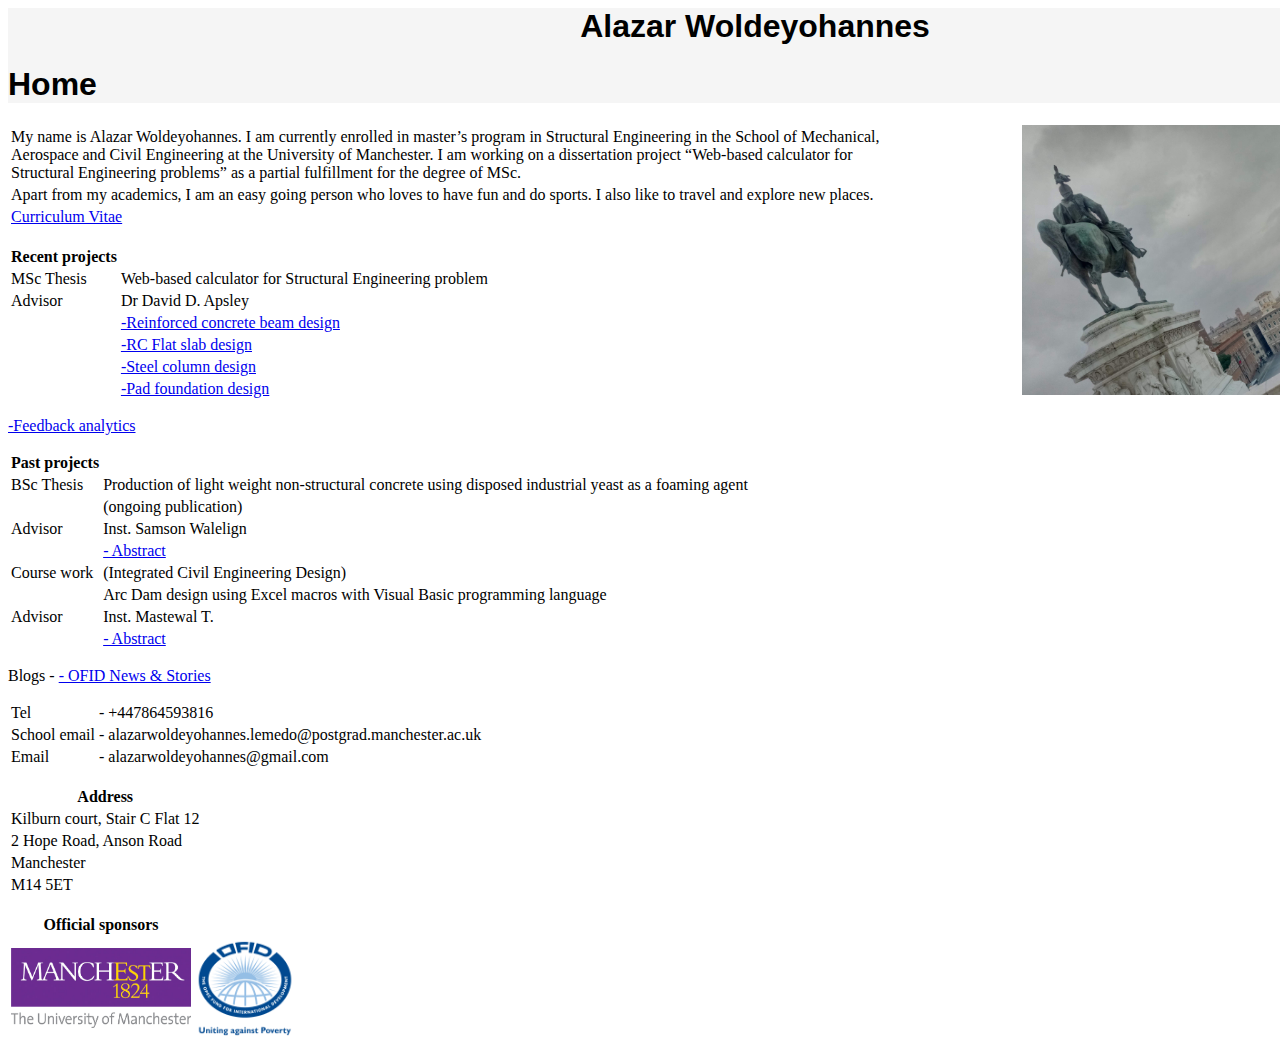
<file: index.html>
<html class= "gitHubStyle">
<head>
<title>Alazar W. Lemedo</title>

<link rel="stylesheet" type="text/css" href="githubWebSiteStyle.css">

</head>


   <div style="background-color: whitesmoke">
<body>
   <center><h1>Alazar Woldeyohannes </h1></center>
    <p><h1>Home</h1></p>
   </div>

   <img class="mySlides" src="IMG_20190127_105851.jpg" align="right"  alt="Steel section"  style="max-width:480px">
   <img class="mySlides" src="photo_2019-09-10_17-49-08.jpg" align="right" style="max-width:250px">
   <img class="mySlides" src="20190127_163451.jpg" align="right" style="max-width:480px"> 
   <img class="mySlides" src="20180915_110130.jpg" align="right" style="max-width:480px"> 
   <img class="mySlides" src="IMG_1756.JPG" align="right" style="max-width:250px">

   
<p>
<table width ="1000" >
<tr>
<td><p>My name is Alazar Woldeyohannes. I am currently enrolled in master’s program  in Structural Engineering in the School of Mechanical,  </br>
   Aerospace and Civil Engineering at the University of Manchester.
 I am working on a dissertation  project “Web-based calculator for </br>
 Structural Engineering problems”  as a partial fulfillment for the degree of MSc. </p><td>
   </tr>
   <tr>
<td><p>Apart from my academics, I am an easy going person who loves to have fun and do sports. I also like to travel and explore new places. </p><td>  
   </tr>
   <tr>
     <td><p><a href="Alazar_Lemedo_Resume.pdf"> Curriculum Vitae </a><br /></P></td>
</tr>
</table>

 
 


</p>

<p>
   <table>
      <tr>
    <th>Recent projects</th>
      </tr>
      
      <tr>
    <td>MSc Thesis</td>
      
    <td>Web-based calculator for Structural Engineering problem</td>
      </tr>
   
      <tr>
         
         <td>Advisor</td>
         <td>Dr David D. Apsley</td>
   </tr>
      
      <tr>
         <td></td>
         <td><p font size="5"><a href="Beam Design.html">-Reinforced concrete beam design</a></P></td>
   </tr>   
<tr>  
   <td></td>
   <td><p font size="5"><a href="Flat Slab Design .html">-RC Flat slab design</a><br/></font></p></td>
</tr>
<tr>  
   <td></td>
   <td><p font size="5"><a href="Steel column design.html">-Steel column design </a><br/></font></p></td>
</tr>
<tr>  
   <td></td>
   <td><p font size="5"><a href="Foundation design.html">-Pad foundation design </a><br/></font></p></td>
</tr>


</table>
</p>

<p font size="5"><a href="Feedback analytics.html">-Feedback analytics </a><br/></font></p>

<table>
   <tr>
<th>Past projects</th>
      </tr>
      
      <tr>
    <td>BSc Thesis</td>
      
    <td>Production of light weight non-structural concrete using disposed industrial yeast as a foaming agent</td>
       </tr>
      <tr> 
         <td></td>
          <td>(ongoing publication)</td>
      </tr>
   
      <tr>
         
         <td>Advisor</td>
         <td>Inst. Samson Walelign</td>
   </tr>
      
      <tr>
         <td></td>
         <td><p font size="5"><a href="Thesis abstract.pdf">- Abstract</a><br /></P></td>
   </tr>   


<tr>
   <td>Course work</td>
    <td>(Integrated Civil Engineering Design)</td>
      </tr>
<tr>
   <td></td>
    <td>Arc Dam design using Excel macros with Visual Basic programming language<td>
       </tr>
         
      <tr>
         
         <td>Advisor</td>
         <td>Inst. Mastewal T.</td>
   </tr>
      
      <tr>
         <td></td>
         <td><p font size="5"><a href="ICED abstract.pdf">- Abstract</a><br /></P></td>
   </tr>   
</table>
</p>

Blogs - <a href="https://opecfund.org/news-stories/never-stop-fighting-until-you-arrive-at-your-destined-place">- OFID News & Stories</a> 

<p>
<table>
   <tr>
      <td>Tel</td>
      <td>- +447864593816</td>
   </tr>
   <tr>
      <td>School email</td>
      <td>- alazarwoldeyohannes.lemedo@postgrad.manchester.ac.uk</td>
   </tr>
   <tr>
      <td>Email</td>
      <td>- alazarwoldeyohannes@gmail.com</td>
   </tr>
</table>
</p>
<p>
<table>
   <tr>
      <th>Address</th>
   </tr>
   <tr>
     <td>Kilburn court, Stair C Flat 12</td>
   </tr>

   <tr>
      <td>2 Hope Road, Anson Road</td>
   </tr>
   <tr>
      <td> Manchester</td>
   </tr>
   <tr>
      <td> M14 5ET </td>
   </tr>
</table>
</p>


<p>
<table>
   
   
    <tr>
    <th>Official sponsors</font></th>
    </tr>
    <tr>
        <td>
            <img src="TAB_col_white_background.jpg" alt="Uni of Manchester" width="180" height="80">
        </td>
        <td>
            
            <img src="OFID_logo.svg.png" alt="OFID logo" width="100" height="100">
        </td>
    </tr>
</table>

</p>

      
<script src="Picture slide show.js"></script>
</body>
</html>
</file>
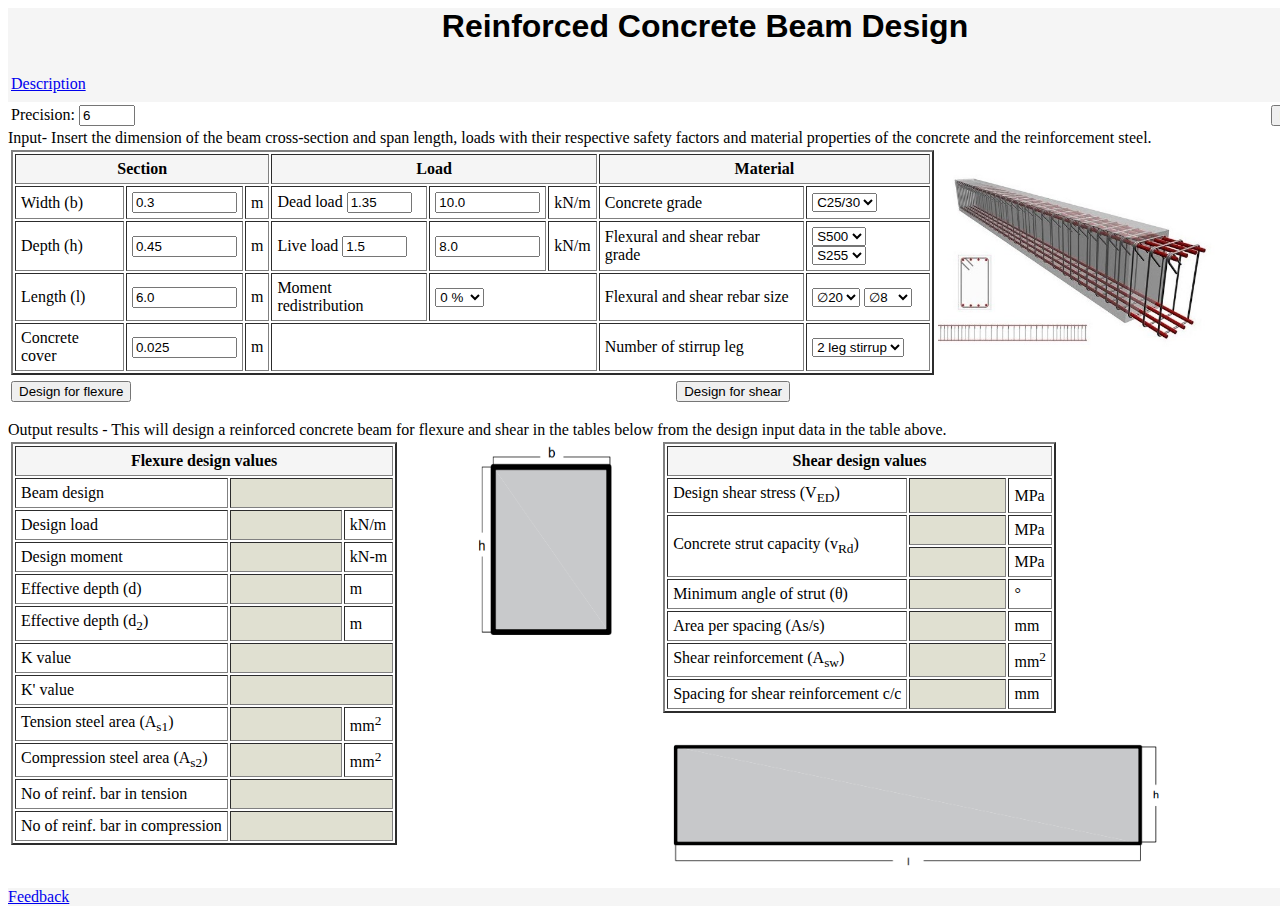
<file: Beam Design.html>
<html lang="en-US" class="beamDesign">
<head>
<title>RC Beam Design </title>
<script src="general.js"></script>
<script src="beamdesign.js"></script>
<link rel="stylesheet" type="text/css" href="stylesBeamDesign.css">
</head>

<body>    
  <div class= "header_footer">    
    <center><h1>Reinforced Concrete Beam Design</h1></center>
    <table width = "100%">
      <tr>
        <td>
          <a href="RC Beam design description.pdf">Description</a>
        </td>
        <td >
          <table border="2" align = "right">
            <tr>
              <th class= "tb">EUROCODE 2</th>
            </tr>
          </table>
        </td>
      </tr>
    </table>
  </div>
  <table width="100%">
    <tr>
      <td><p>Precision: <input type="number" id="digits" value="6" min="1" max="10"></p></td>
      <td align="right"><button onclick="pagePrint()">Print</button><input  type="button" onclick="reset_page()" value="Reset page" ></td>
    </tr>
  </table>

  Input- Insert the dimension of the beam cross-section and span length, loads with their respective safety factors and material properties of the concrete and the reinforcement steel.   

  <table width="100%">
    <tr>
      <td valign ="top">
        <table border="2" cellpadding="5">
          <tr>
            <th colspan="3">Section</th>
            <th colspan="3">Load </th>
            <th colspan="3">Material </th>
          </tr>
          <tr>
            <td>Width (b)</td>
            <td><input type="text" id="breadth" value="0.3" size="10"></td>
            <td>m</td>
            <td>Dead load  <input type="text" id="sfTypeDeadload" value="1.35" size="5"></td>
            <td><input type="text" id="deadLoad" value="10.0" size="10"></td>
            <td>kN/m</td>
            <td>Concrete grade</td>
            <td><select id="concreteType">                               <!--Strength of concrete in KN/m^2 -->
              <option value="20000"                   >C20/25</option>
              <option value="25000"           selected>C25/30</option>
              <option value="28000"                   >C28/35</option>
              <option value="30000"                   >C30/37</option>
              <option value="32000"                   >C32/40</option>
              <option value="35000"                   >C35/45</option>
              <option value="40000"                   >C40/50</option>
              <option value="45000"                   >C45/55</option>
              <option value="50000"                   >C50/60</option>
            </select></td>
          </tr>
          <tr>
            <td>Depth (h)</td>
            <td><input type="text" id="depth" value="0.45" size="10"></td>
            <td>m</td>
            <td>Live load  <input type="text" id="sfTypeLiveload" value="1.5" size="5"></td>
            <td><input type="text" id="liveLoad" value="8.0" size="10"></td>
            <td>kN/m</td>
            <td>Flexural and shear rebar grade</td>
            <td><select id="steelType">
              <option value="221739.1304"            >S255 </option>      <!--Steel yield Strength divided by material safety factor 1.15 -->
              <option value="260869.5652"            >S300</option>
              <option value="434782.609"    selected >S500 </option>
            </select>
            <select id="stirrupType">
              <option value="221739.1304"    selected>S255 </option>      <!--Stirrup yield Strength divided by material safety factor 1.15 -->
              <option value="260869.5652"            >S300</option>
              <option value="434782.609"             >S500 </option>
            </select>
          </td>
        </tr>
        <tr>
          <td>Length (l)</td>
          <td><input type="text" id="length" value="6.0" size="10"></td>
          <td>m</td>
          <td>Moment redistribution</td>
          <td colspan="2"><select id="momentdist">
            <option value="1.0"          selected>0 % </option>
            <option value="0.95"                  >5% </option>
            <option value="0.9"                  >10% </option>
            <option value="0.85"                  >15% </option>
            <option value="0.8"                   >20% </option>
            <option value="0.85"                  >25% </option>
            <option value="0.7"                   >30% </option>
          </select></td>
          <td>Flexural and shear rebar size</td>
          <td><select id="barDiaType">
            <option value="50.3"            >&#8709;8 </option>        <!-- Area of the steel bar for the specific diameter in mm^2-->
            <option value="78.5"            >&#8709;10 </option>
            <option value="113"             >&#8709;12 </option>
            <option value="154"             >&#8709;14 </option>
            <option value="201"             >&#8709;16 </option>
            <option value="314"    selected >&#8709;20</option>
            <option value="491"             >&#8709;25 </option>
            <option value="804"             >&#8709;32 </option>
            <option value="1260"            >&#8709;40 </option>
          </select>
          <select id="stirrupbarDiaType">
            <option value="50.3"    selected>&#8709;8 </option>        <!-- Area of the stirrup bar for the specific diameter in mm^2-->
            <option value="78.5"            >&#8709;10 </option>
            <option value="113"             >&#8709;12 </option>
            <option value="154"             >&#8709;14 </option>
            <option value="201"             >&#8709;16 </option>
            <option value="314"             >&#8709;20</option>
            <option value="491"             >&#8709;25 </option>
            <option value="804"             >&#8709;32 </option>
            <option value="1260"            >&#8709;40 </option>
          </select>
        </td>
      </tr>
      <tr>
        <td>Concrete cover</td>
        <td><input type="text" id="coverThic" value="0.025" size="10"></td>
        <td>m</td>
        <td colspan="3"></td>
        <td>Number of stirrup leg</td>
        <td><select id="stirrupLeg">
          <option value="2"          selected>2 leg stirrup</option>      <!--shear stirrup leg shape and arrangement -->
          <option value="4"                  >4 leg stirrup</option>
          <option value="6"                  >6 leg stirrup</option>
        </select></td>
      </tr>
    </table>
  </td>
  <td  valign="top"><img src="Rcbeam.jpg" alt="Rc beam section" width=60% height=60%></td>
</tr>
</table>
<table width = 93%>
  <tr>
    <td valign ="top"><button onclick="flexure_design()">Design for flexure</button></td>
    <td valign ="top"><button onclick="shear_design()">Design for shear</button></td>
  </tr>
</table>
<p>
  Output results - This will design a reinforced concrete beam for flexure and shear in the tables below from the design input data in the table above. 
  <table width="90%">
    <tr>
      <td valign="top">
        <table border="2" cellpadding="5" class="d">
          <tr>
            <th colspan="3" >Flexure design values</th>
          </tr>
          <tr>
            <td>Beam design</td>
            <td class="output" width= "100" colspan="2"><p id="designStatus"></p></td>
          </tr>
          <tr>
            <td>Design load</td>
            <td class="output" width= "100"><p id="designLoad"></p></td>
            <td>kN/m</td>
          </tr>
          <tr>
            <td>Design moment</td>
            <td class="output" width= "100"><p id="designMoment"></p></td>
            <td>kN-m</td>
          </tr>
          <tr>
            <td>Effective depth (d)</td>
            <td class="output" width= "100"> <p id="effectiveDepth"></p></td>                    <!--The distance between from the lower reinforcement bar and the top of the beam  -->
            <td>m</td>
          </tr>
          <tr>
            <td>Effective depth (d<sub>2</sub>)</td>
            <td class="output" width= "100"> <p id="effectiveDepthCompression"></p></td>        <!--The distance between the upper reinforcement bar to the top of the beam -->
            <td>m</td>
          </tr>
          <tr>
            <td>K value</td>
            <td colspan="2" class="output" width= "100"> <p id="reinfCoffi"></p></td>
          </tr>
          <tr>
            <td>K' value</td>
            <td colspan="2" class="output" width= "100"> <p id="underReinforced"></p></td>
          </tr>
          <tr>
            <td>Tension steel area (A<sub>s1</sub>)</td>
            <td class="output" width= "100"> <p id="as1"></p></td>
            <td>mm<sup>2</sup></td>
          </tr>
          <tr>
            <td>Compression steel area (A<sub>s2</sub>)</td>
            <td class="output" width= "100"> <p id="as2"></p></td>
            <td>mm<sup>2</sup></td>
          </tr>
          <tr>
            <td>No of reinf. bar in tension </td>
            <td colspan="2" class="output" width= "100"> <p id="tensionBar"></p></td>
          </tr>
          <tr>
            <td>No of reinf. bar in compression </td>
            <td colspan="2" class="output" width= "100"> <p id="compressionBar"></p></td>
          </tr>
        </table>
      </td>
      <td valign="top">
        <img id="beamSectionIMG" src="concreteSection.PNG"  width="160" height="200">
      </td>
      <td valign="top">
        <table border="2" cellpadding="5">
          <tr>
            <th colspan="3">Shear design values</th>
          </tr>
          <tr>
            <td>Design shear stress (V<sub>ED</sub>)</td>
            <td  class="output" width= "85"><p id = "shearStress"></p></td>
            <td>MPa</td>
          </tr>
          <tr>
            <td rowspan="2">Concrete strut capacity (v<sub>Rd</sub>)</td>
            <td class="output" width= "85"><p id= "strutCot2_5"></p></td>
            <td>MPa</td>
          </tr>
          <tr>
            <td class="output" width= "85"><p id= "strutCot1_0"></p></td>
            <td>MPa</td>
          </tr>
          <tr>
            <td>Minimum angle of strut (&theta;)</td>
            <td class="output" width= "85"><p id= "teta"></p></td>
            <td>&#176;</td>
          </tr>
          <tr>
            <td>Area per spacing (As/s)</td>
            <td class="output" width= "85"><p id= "apers"></p></td>
            <td>mm</td>
          </tr>
          <tr>
            <td>Shear reinforcement (A<sub>sw</sub>)</td>
            <td class="output" width= "85"><p id = "stirrupArea"></p></td>
            <td>mm<sup>2</sup></td>
          </tr>
          <tr>
            <td>Spacing for shear reinforcement c/c</td>
            <td class="output" width= "85"><p id = "stirrupSpacing"></p></td>
            <td>mm</td>
          </tr>
        </table>
        <table>
          <tr>
            <td>
              <img id="concreteShearSection" src="concrete shear section.png"  width="500" height="150">
            </td>
          </tr>
        </table>
      </td>
    </tr>
  </table>
</p>
<div style="background-color: whitesmoke">
  <a href="https://docs.google.com/forms/d/e/1FAIpQLScmigl6SHjmZOa-pMBcaFkFTwFsmcs2mSlqwM1l-9G2cG5LYg/viewform?usp=sf_link">Feedback</a>     <!--The feedback link for the google survey form-->
</div>
</body>
</html>
</file>
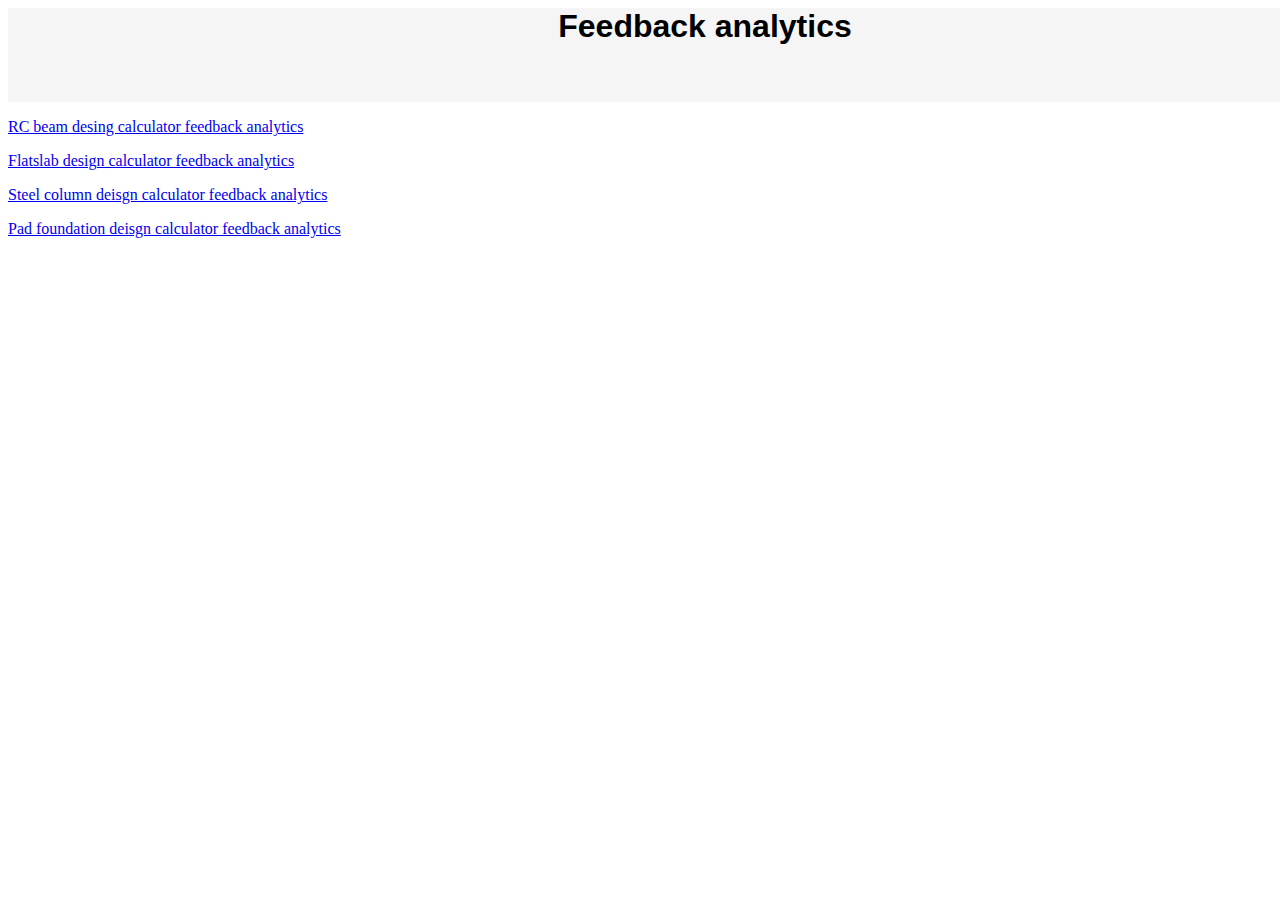
<file: Feedback analytics.html>
<html lang="en-US" class="beamDesign">
<head>
<title>Feedback analytics</title>

<link rel="stylesheet" type="text/css" href="stylesBeamDesign.css">
</head>

<body>    
  <div class= "header_footer">    
    <center><h1>Feedback analytics</h1></center>
    <table width = "100%">
      <tr>
        <td>
         
        </td>
        <td >
          <table border="2" align = "right">
            <tr>
              <th class= "tb">Analytics</th>
            </tr>
          </table>
        </td>
      </tr>
    </table>
  </div>
  

  <p><a href="RC Beam design feedback.pdf">RC beam desing calculator feedback analytics</a></br></p>

  <p></p><a href="RC flatslab desing feedback.pdf">Flatslab design calculator feedback analytics</a></br></p>

  <p></p><a href="Steel column design feedback.pdf">Steel column deisgn calculator feedback analytics</a></br></p>

  <p></p><a href="Pad foundation design feedback.pdf">Pad foundation deisgn calculator feedback analytics</a></br></p>




<div style="background-color: whitesmoke">
  
</div>
</body>
</html>
</file>
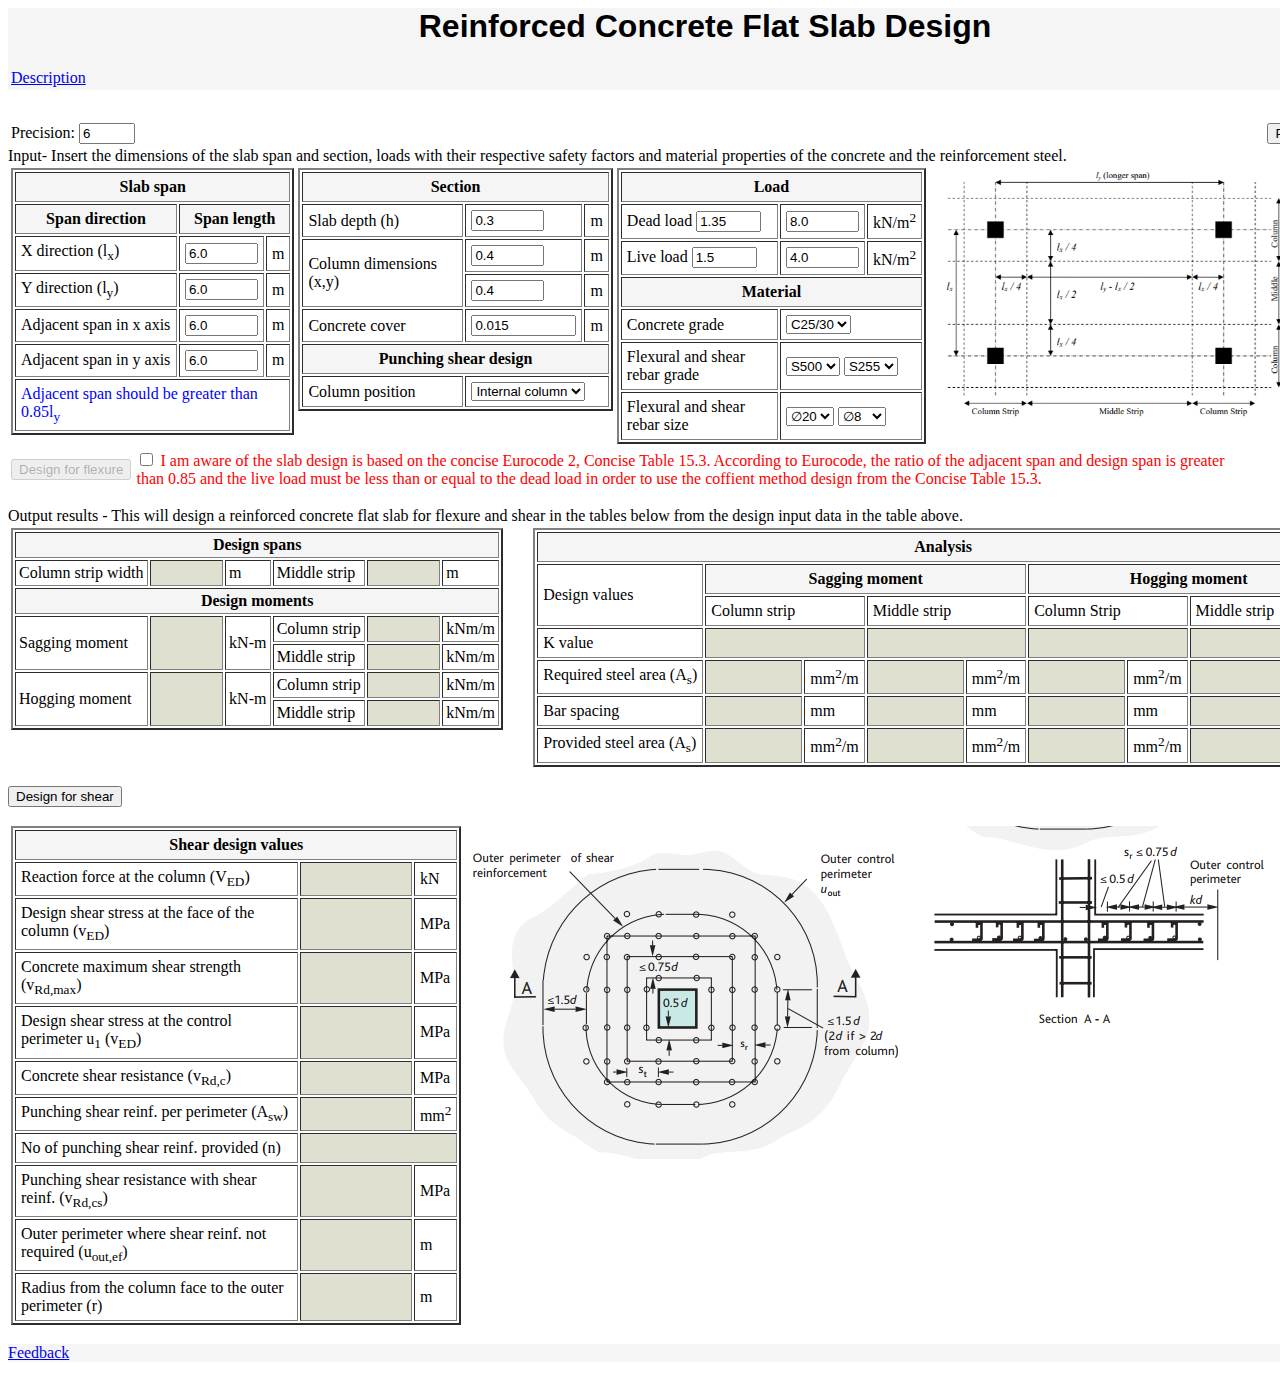
<file: Flat Slab Design .html>
<html lang="en-US" class = "flatSlabDesign">
<head>
<title>Flat Slab Design </title>
<script src="general.js"></script>
<script src="flatslab.js"></script>
<link rel="stylesheet" type="text/css" href="flatSlabStyles.css">
</head>
<body>
  <div style="background-color: whitesmoke">
    <center><h1>Reinforced Concrete Flat Slab Design</h1></center>
    <table width = "100%">
      <tr>
        <td>
          <a href="Flat slab description.pdf">Description</a> 
        </td>
        <table border="2" align = "right">
          <tr>
            <th class= "tb">EUROCODE 2</th>
          </tr>
        </table>
      </td>
    </tr> 
  </table>
</div>
<table width="100%">
    <tr>
      <td><p>Precision: <input type="number" id="digits" value="6"  min="1" max="10"></p></td>
      <td align="right"><button onclick="pagePrint()">Print</button> <input  type="button" onclick="reset_page()" value="Reset page" ></td>
    </tr>
  </table>
  Input- Insert the dimensions of the slab span and section, loads with their respective safety factors and material properties of the concrete and the reinforcement steel.   
  <table width= 100%>
    <tr>
      <td valign = "top">
        <table border="2" cellpadding="5">
          <tr>
            <th colspan="3">Slab span</th>
            <tr> 
              <th>Span direction</th>
              <th colspan="2">Span length</th>
            </tr>
            <tr>
              <td width= "160">X direction (l<sub>x</sub>)</td>
              <td><input type="text" id="l1" value="6.0" size="6"></td>
              <td>m</td>
            </tr>
            <tr>
              <td>Y direction (l<sub>y</sub>)</td>
              <td><input type="text" id="l2" value="6.0" size="6"></td>
              <td>m</td>
            </tr>
            <tr>
              <td>Adjacent span in x axis</td>
              <td><input type="text" id="adjSpanX" value="6.0" size="6"></td>
              <td>m</td>
            </tr>
            <tr>
              <td>Adjacent span in y axis</td>
              <td><input type="text" id="adjSpanY" value="6.0" size="6"></td>
              <td>m</td>
            </tr>
            <tr>
              <td colspan="3"><font color="blue">Adjacent span should be greater than 0.85l<sub>y</sub></font></td>
            </tr>
          </table>
        </td>
        <td valign= "top">
          <table border="2" cellpadding="5">
            <tr>
              <th colspan="3">Section</th>
            </tr>
            <tr>
              <td>Slab depth (h)</td>
              <td><input type="text" id="slabth" value="0.3" size="6"></td>
              <td>m</td>
            </tr>
            <tr>
              <td rowspan="2">Column dimensions (x,y)</td>
              <td><input type="text" id="cs1" value="0.4" size="6"></td>
              <td>m</td>
            </tr>
            <tr>
              <td><input type="text" id="cs2" value="0.4" size="6"></td>
              <td>m</td>
            </tr>
            <tr>
              <td>Concrete cover</td>
              <td><input type="text" id="coverThic" value="0.015" size="10"></td>
              <td>m</td>
            </tr>
            <tr>
              <th colspan="3">Punching shear design</th>
            </tr>
            <tr>
              <td>Column position </td>
              <td colspan="2">
                <select id="columnPosition">
                  <option value = "1.5"               >Corner column</option>
                  <option value = "1.4"               >Edge column </option>
                  <option value = "1.15"      selected>Internal column</option>
                </select>
              </td>
            </tr>
          </table>
          <td valign= "top">
            <table border="2" cellpadding="5">
              <tr>
                <th colspan="3">Load</th>
              </tr>
              <tr>
                <td>Dead load <input type="text" id="sfTypeDeadload" value="1.35" size="5"></td>
                <td><input type="text" id="deadLoad" value="8.0" size="6"></td>
                <td>kN/m<sup>2</sup></td>
              </tr>
              <tr>
                <td width= "160">Live load <input type="text" id="sfTypeLiveload" value="1.5" size="5"></td>
                <td><input type="text" id="liveLoad" value="4.0" size="6"></td>
                <td>kN/m<sup>2</sup></td>
              </tr>
              <tr>
                <th colspan="3">Material </th>
              </tr>
              <tr>
                <td>Concrete grade</td>
                <td colspan="2"><select id="concreteType">
                  <option value="20000"                   >C20/25</option>     <!--Strength of concrete in KN/m^2 -->
                  <option value="25000"           selected>C25/30</option>
                  <option value="30000"                   >C30/37</option>
                  <option value="35000"                   >C35/45</option>
                  <option value="40000"                   >C40/50</option>
                  <option value="45000"                   >C45/55</option>
                  <option value="50000"                   >C50/60</option>
                </select></td>
              </tr>
              <tr>
                <td>Flexural and shear rebar grade</td>
                <td colspan="2"><select id="steelType">
                  <option value="221739.1304"            >S255 </option>      <!--Steel yield Strength divided by material safety factor 1.15 -->
                  <option value="260869.5652"            >S300</option>
                  <option value="434782.609"    selected >S500 </option>
                </select>
                <select id="stirrupType">
                  <option value="221739.1304"    selected>S255 </option>      <!--Stirrup bar yield Strength divided by material safety factor 1.15 -->
                  <option value="260869.5652"            >S300</option>
                  <option value="434782.609"             >S500 </option>
                </select></td>
              </tr>
              <tr>
                <td>Flexural and shear rebar size</td>
                <td colspan="2"><select id="barDiaType">
                  <option value="50.3"            >&#8709;8 </option>        <!-- Area of the steel bar for specific diameter in mm^2-->
                  <option value="78.5"            >&#8709;10 </option>
                  <option value="113"             >&#8709;12 </option>
                  <option value="154"             >&#8709;14 </option>
                  <option value="201"             >&#8709;16 </option>
                  <option value="314"    selected >&#8709;20</option>
                  <option value="491"             >&#8709;25 </option>
                  <option value="804"             >&#8709;32 </option>
                  <option value="1260"            >&#8709;40 </option>
                </select>
                <select id="stirrupbarDiaType">
                  <option value="50.3"    selected>&#8709;8 </option>        <!-- Area of the stirrup bar for specific diameter in mm^2-->
                  <option value="78.5"            >&#8709;10 </option>
                  <option value="113"             >&#8709;12 </option>
                  <option value="154"             >&#8709;14 </option>
                  <option value="201"             >&#8709;16 </option>
                  <option value="314"             >&#8709;20</option>
                  <option value="491"             >&#8709;25 </option>
                  <option value="804"             >&#8709;32 </option>
                  <option value="1260"            >&#8709;40 </option>
               </select>
              </td>
            </tr>
          </table>
        </td>
        <td valign= "top"><img src="strips.png" alt="Slap span strips" width = "80%" height = "72%"></td>
      </tr>
    </table>
    <table width ="89%">
      <tr>
        <td col width="80">
          <p></p><button onclick="flexure_design()" disabled="disabled" id="text" >Design for flexure</button>
        </td>
        <td width = "90%">
          <input type="checkbox" id="myCheck"  onclick="checkboxfunction()">
          <font color="red">I am aware of the slab design is based on the concise Eurocode 2, Concise Table 15.3.  

            According to Eurocode, the ratio of the adjacent span and design span is greater than 0.85 and the live load must be less than or equal to the dead load in order to use the coffient method design from the Concise Table 15.3.
          </td>
        </tr>
      </table>
      <p></p>
      Output results - This will design a reinforced concrete flat slab for flexure and shear in the tables below from the design input data in the table above. 
      <table style="width:100%">
        <tr>
          <td valign = "top">  
            <table border="2" cellpadding="3" style="width:95%">
              <tr>
                <th colspan="6">Design spans</th>
              </tr>
              <tr>
                <td>Column strip width</td>
                <td class="output"><p id="clstrip"></p></td>
                <td>m</td>     
                <td>Middle strip</td>          
                <td class="output"><p id="mdlstrip"></p></td>
                <td>m</td>  
              </tr>
              <tr>
                <th colspan="6"> Design moments</th>
              </tr>
              <tr>
                <td rowspan="2">Sagging moment</td>
                <td rowspan="2" width= "65" class="output"><p id="sagmom"></p></td>
                <td rowspan="2">kN-m</td>
                <td>Column strip </td>
                <td width= "65" class="output"><p id="sagmomcol"></p></td>
                <td>kNm/m</td>
              </tr>
              <tr>
                <td>Middle strip </td>
                <td class="output"><p id="sagmommid"></p></td>
                <td>kNm/m</td>
              </tr>
              <tr>
                <td rowspan="2">Hogging moment</td>
                <td rowspan="2" class="output"><p id="hogmom"></p></td>
                <td rowspan="2">kN-m</td>
                <td>Column strip </td>
                <td class="output"><p id="hogmomcol"></p></td>
                <td>kNm/m</td>
              </tr>
              <tr>
                <td>Middle strip </td>
                <td class="output"><p id="hogmommid" size ="10"></p></td>
                <td>kNm/m</td>
              </tr>
            </table>
          </td>
          <td>
            <table border="2" cellpadding="5">
              <tr>
                <th colspan="9" >Analysis</th>
              </tr>
              <tr><td rowspan="2">Design values</td>
                <th colspan="4" width= "125">Sagging moment</th>
                <th colspan="4" width= "125">Hogging moment</th>
              </tr>
              <tr> 
                <td colspan="2">Column strip</td>
                <td colspan="2">Middle strip</td>
                <td colspan="2">Column Strip</td>
                <td colspan="2">Middle strip</td>
              </tr>
              <tr>
                <td>K value</td>
                <td colspan="2" width= "85" class="output"> <p id="ksagclm"></p></td>
                <td colspan="2" class="output"> <p id="ksagmid"></p></td>
                <td colspan="2" class="output"> <p id="khogclm"></p></td>
                <td colspan="2" class="output"> <p id="khogmid"></p></td>
              </tr>
              <tr>
                <td>Required steel area (A<sub>s</sub>)</td>
                <td width= "85" class="output"> <p id="assagclm"></p></td>
                <td>mm<sup>2</sup>/m</td>
                <td width= "85" class="output"> <p id="assagmid"></p></td>
                <td>mm<sup>2</sup>/m</td>
                <td width= "85" class="output"> <p id="ashogclm"></p></td>
                <td>mm<sup>2</sup>/m</td>
                <td width= "85" class="output"> <p id="ashogmid"></p></td>
                <td>mm<sup>2</sup>/m</td>
              </tr>
              <tr> 
                <td>Bar spacing</td>
                <td class="output"> <p id="spacebotclm"></p></td>
                <td>mm</td>
                <td class="output"> <p id="spacebotmid"></p></td>
                <td>mm</td>
                <td class="output"> <p id="spacetopclm"></p></td>
                <td>mm</td>
                <td class="output"> <p id="spacetopmid"></p></td>
                <td>mm</td>
              </tr>
              <tr>
                <td>Provided steel area (A<sub>s</sub>)</td>
                <td width= "85" class="output"> <p id="assagclmProvided"></p></td>
                <td>mm<sup>2</sup>/m</td>
                <td width= "85" class="output"> <p id="assagmidProvided"></p></td>
                <td>mm<sup>2</sup>/m</td>
                <td width= "85" class="output"> <p id="ashogclmProvided"></p></td>
                <td>mm<sup>2</sup>/m</td>
                <td width= "85" class="output"> <p id="ashogmidProvided"></p></td>
                <td>mm<sup>2</sup>/m</td>
              </tr> 
            </table>
          </td>
        </tr>
      </table>
      <p>
        <button onclick="shear_design()">Design for shear</button>
      </p>
      <p>
        <table  width = "92%">
          <tr>
            <td valign= "top">
              <table border="2" cellpadding="5">
                <tr>
                  <th colspan="3">Shear design values</th>
                </tr>
                <tr>
                  <td>Reaction force at the column (V<sub>ED</sub>)</td>
                  <td  class="output" width= "85"><p id = "columnReaction"></p></td>
                  <td>kN</td>
                </tr>
                <tr>
                  <td>Design shear stress at the face of the column (v<sub>ED</sub>)</td>
                  <td  class="output" width= "85"><p id = "designShearStressAtColumnFace"></p></td>
                  <td>MPa</td>
                </tr>
                <tr>
                  <td>Concrete maximum shear strength (v<sub>Rd,max</sub>)</td>
                  <td  class="output" width= "85"><p id = "concMaxShearResis"></p></td>
                  <td>MPa</td>
                </tr>
                <tr>
                  <td>Design shear stress at the control perimeter u<sub>1</sub> (v<sub>ED</sub>)</td>
                  <td  class="output" width= "85"><p id = "designShearStress"></p></td>
                  <td>MPa</td>
                </tr>
                <tr>
                  <td>Concrete shear resistance (v<sub>Rd,c</sub>)</td>
                  <td  class="output" width= "85"><p id = "concreteShearResis"></p></td>
                  <td>MPa</td>
                </tr>
                <tr>
                  <td>Punching shear reinf. per perimeter (A<sub>sw</sub>)</td>
                  <td  class="output" width= "100"><p id = "punchReinfArea"></p></td>
                  <td>mm<sup>2</sup></td>
                </tr>
                <tr>
                  <td>No of punching shear reinf. provided (n)</td>
                  <td  class="output" width= "100" colspan="2"><p id = "noStirrup"></p></td>
                </tr>
                <tr>
                  <td>Punching shear resistance with shear reinf. (v<sub>Rd,cs</sub>)</td>
                  <td  class="output" width= "85"><p id = "shearReinfResisWithConcrete"></p></td>
                  <td>MPa</td>
                </tr>
                <tr>
                  <td>Outer perimeter where shear reinf. not required (u<sub>out,ef</sub>)</td>
                  <td  class="output" width= "85"><p id = "perimeterShearReinforcement"></p></td>
                  <td>m</td>
                </tr>
                <tr>
                  <td>Radius from the column face to the outer perimeter (r)</td>
                  <td  class="output" width= "85"><p id = "radius"></p></td>
                  <td>m</td>
                </tr>
              </table>
            </td>
            <td valign= "top"><img src="punchingShearLayout.PNG" alt="Punching shear layout"></td>
            <td valign= "top"><img src="punchingShearLayoutSection.PNG" alt="Punching shear section"></td>
          </tr>
        </table>
      </p>
      <div style="background-color: whitesmoke">
        <p><a href="https://docs.google.com/forms/d/e/1FAIpQLScnc63Zt_qulst-xuHHW9l8EbYgdQbajORkTq_wUYc-WU6wXA/viewform?usp=sf_link">Feedback</a></p>
      </div>
    </body>
    </html>
</file>
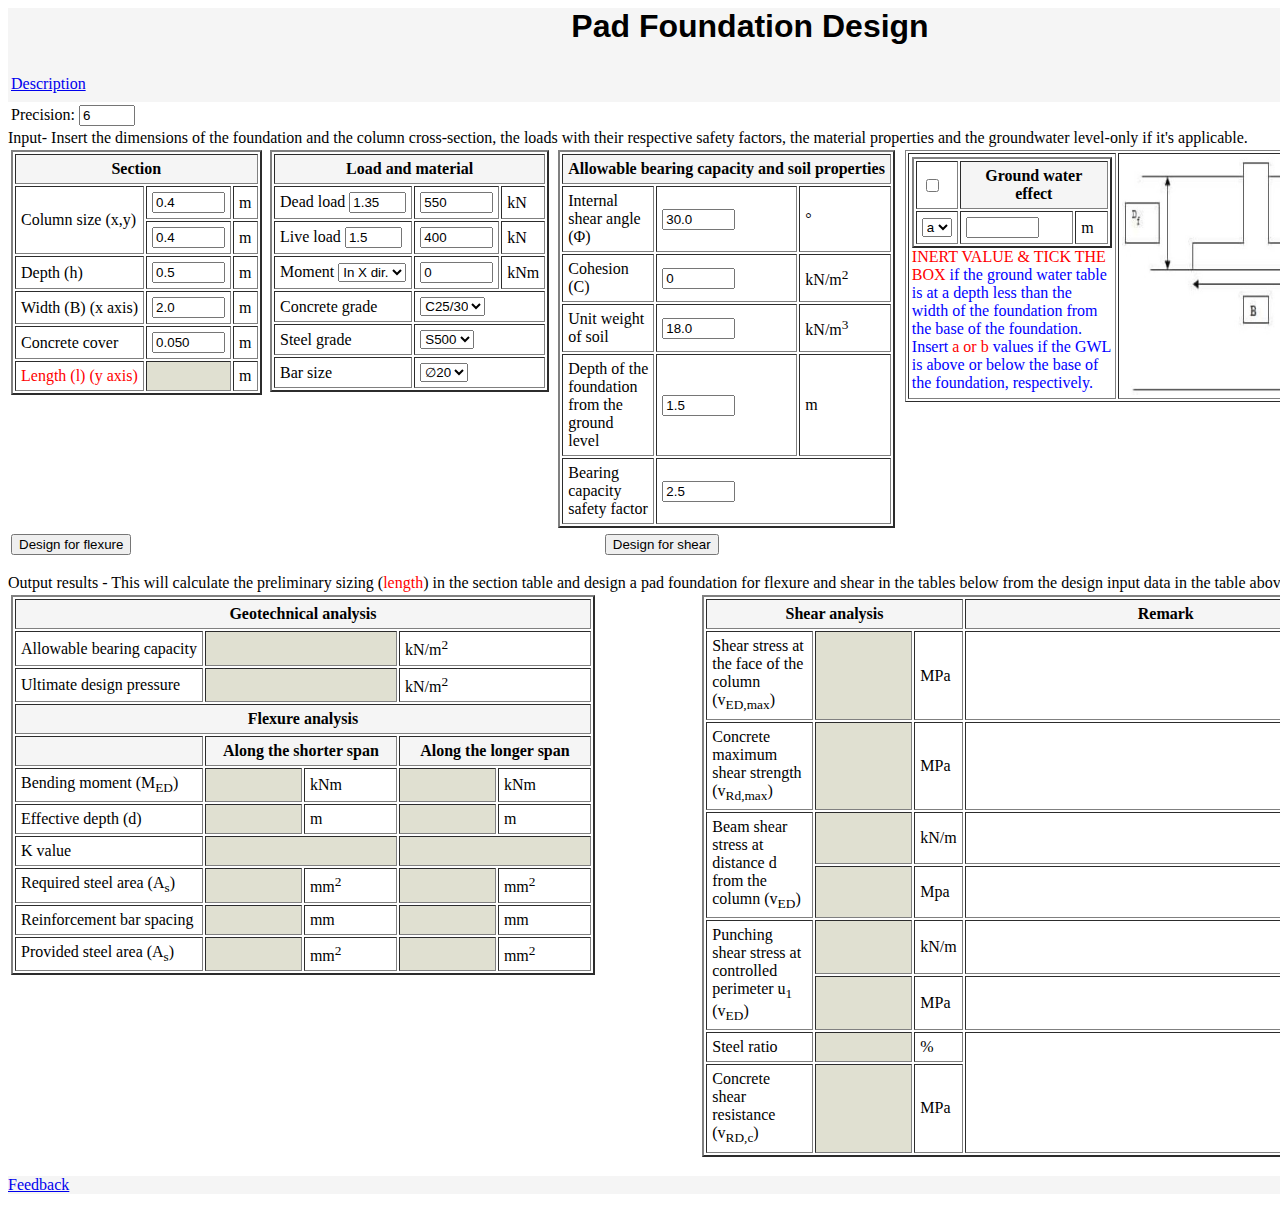
<file: Foundation design.html>
﻿<html lang="en-US" class="padFoundationDesign">
<head>
    <title>Pad Foundation Design</title>
    <script src="general.js"></script>
    <script src="foundationdesign.js"></script>
    <link rel="stylesheet" type="text/css" href="padFoundationStyle.css">
</head>
<body>
    <div style="background-color: whitesmoke">
        <center><h1>Pad Foundation Design</h1></center>
        <table width = "100%">
            <tr>
                <td>
                    <a href="pad footing description.pdf">Description</a>
                </td>
                <td>
                    <table border="2" align = "right">
                        <tr>
                            <th class= "tb">EUROCODE 2&7</th>
                        </tr>
                    </table>
                </td> 
            </tr>
        </table> 
    </div>
    <table width="100%">
        <tr>
            <td><p>Precision: <input type="number" id="digits" value="6" min="1" max="10"></p></td>
            <td align="right"><button onclick="pagePrint()">Print</button><input  type="button" onclick="reset_page()" value="Reset page" ></td>
        </tr>
    </table>
    Input- Insert the dimensions of the foundation and the column cross-section, the loads with their respective safety factors, the material properties and the groundwater level-only if it's applicable.
    <table style="width:100%">
        <tr>
            <td valign="top">
                <table border="2" cellpadding="5">
                    <tr>
                        <th colspan="3">Section</th>
                    </tr>
                    <tr>
                        <td rowspan="2">Column size (x,y)</td>
                        <td><input type="text" id="cs1" value="0.4" size="6"></td>
                        <td>m</td>
                    </tr>
                    <tr>
                        <td><input type="text" id="cs2" value="0.4" size="6"></td>
                        <td>m</td>
                    </tr>
                    <tr>
                        <td>Depth (h)</td>
                        <td><input type="text" id="depth" value="0.5" size="6"></td>
                        <td>m</td>
                    </tr>
                    <tr>
                        <td>Width (B) (x axis)</td>
                        <td><input type="text" id="breadth" value="2.0" size="6"></td>
                        <td>m</td>
                    </tr>
                    <tr>
                        <td>Concrete cover</td>
                        <td><input type="text" id="coverThic" value="0.050" size="6"></td>
                        <td>m</td>
                    </tr>
                    <tr>
                        <td><font color="red">Length (l) (y axis)</font></td>
                        <td class="output"><p id="length" size="6"></p></td>
                        <td>m</td>
                    </tr>
                </table>
            </td>
            <td valign="top">
                <table border="2" cellpadding="5">
                    <tr>
                        <th colspan="3">Load and material </th>
                    </tr>
                    <tr>
                        <td>Dead load <input type="text" id="sfTypeDeadload" value="1.35" size="4"></td>
                        <td><input type="text" id="deadLoad" value="550" size="6"></td>
                        <td>kN</td>
                    </tr>
                    <tr>
                        <td>Live load <input type="text" id="sfTypeLiveload" value="1.5" size="4"></td>
                        <td> <input type="text" id="liveLoad" value="400" size="6"></td>
                        <td>kN</td>
                    </tr>
                    <tr>
                        <td>Moment
                            <select id="momentaxis">
                                <option value="1"                   >In X dir.</option>
                                <option value="2"                   >In Y dir.</option>
                            </select>
                        </td>
                        <td> <input type="text" id="moment" value="0" size="6"></td>
                        <td>kNm</td>
                    </tr>
                    <tr>
                        <td>Concrete grade</td>
                        <td colspan="2">
                            <select id="ctype">
                                <option value="20000"                   >C20/25</option>     <!--Strength of concrete in KN/m^2-->
                                <option value="25000"           selected>C25/30</option>
                                <option value="30000"                   >C30/37</option>
                                <option value="35000"                   >C35/45</option>
                                <option value="40000"                   >C40/50</option>
                                <option value="45000"                   >C45/55</option>
                                <option value="50000"                   >C50/60</option>
                            </select>
                        </td>
                    </tr>
                    <tr>
                        <td>Steel grade</td>
                        <td colspan="2">
                            <select id="stype">
                                <option value="221739.1304"            >S255 </option>      <!--Steel yield Strength divided by material safety factor 1.15 -->
                                <option value="260869.5652"            >S300</option>
                                <option value="434782.609"    selected >S500 </option>
                            </select>
                        </td>
                    </tr>
                    <tr>
                        <td>Bar size</td>
                        <td colspan="2"><select id="dtype">
                            <option value="50.3"            >&#8709;8 </option>        <!-- Area of the steel bar for the specific diameter in mm^2-->
                            <option value="78.5"            >&#8709;10 </option>
                            <option value="113"             >&#8709;12 </option>
                            <option value="154"             >&#8709;14 </option>
                            <option value="201"             >&#8709;16 </option>
                            <option value="314"    selected >&#8709;20 </option>
                            <option value="491"             >&#8709;25 </option>
                            <option value="804"             >&#8709;32 </option>
                            <option value="1260"            >&#8709;40 </option>
                        </select>
                    </td>
                </tr>
            </table>
        </td>
        <td valign="top">
            <table border="2" cellpadding="5" >
                <tr>
                    <th colspan="3">Allowable bearing capacity and soil properties</th>
                </tr>
                <tr>
                    <td>Internal shear angle (&Phi;)</td>
                    <td><input type="text" id="shearAngle" value="30.0" size="6"></td>
                    <td>&#176;</td>
                </tr>
                <tr>
                    <td>Cohesion (C)</td>
                    <td><input type="text" id="cohesC" value="0" size="6"></td>
                    <td>kN/m<sup>2</sup></td>
                </tr>
                <tr>
                    <td>Unit weight of soil</td>
                    <td><input type="text" id="uniWeightSoil" value="18.0" size="6"></td>
                    <td>kN/m<sup>3</sup></td>
                </tr>
                <tr>
                    <td width = "80">Depth of the foundation from the ground level</td>
                    <td><input type="text" id="heightD" value="1.5" size="6"></td>
                    <td>m</td>
                </tr>
                <tr>
                    <td>Bearing capacity safety factor</td>
                    <td colspan="2"><input type="text" id="bearingSafetyFactor" value="2.5" size="6"></td>
                </tr>
            </table>
        </td>
        <td valign="top">
            <table border="1" cellpadding="3">
                <tr>
                    <td valign="top" width="200">
                        <table border="2" cellpadding="5" width="200">
                            <tr>
                                <td><input type="checkbox" id="waterTableCheck"  onclick="water_table()"></td>
                                <th colspan="2">Ground water effect</th>
                            </tr>
                            <tr>
                                <td>
                                    <select id="waterTable">
                                        <option value="1"    selected>a</option>        <!-- Water table above or below the base of foundation-->
                                        <option value="2"            >b</option>
                                    </select>
                                </td>
                                <td><input type="text" id="waterTableInput" size="6"></td>
                                <td>m</td>
                            </tr>
                        </table>
                        <font color="blue"><font color="red">INERT VALUE & TICK THE BOX</font> if the ground water table is at a depth less than the width of the foundation from the base of the foundation. Insert <font color="red">a or b</font> values if the GWL is above or below the base of the foundation, respectively.</font>
                        <td valign="top"><img src="pad_foundation.jpg" alt="Pad footing" width="350" height="238"></td>
                    </td>
                </tr>
            </table>
        </td>
    </tr>
</table>
<!-----------------------Out put result------------------------------------------------------------>
<table width= "78%">
    <tr>
        <td><button onclick="flexure_design()">Design for flexure</button></td>
        <td><button onclick="shear_design ()">Design for shear</button></td>
    </tr>
</table>
<p></p>
Output results - This will calculate the preliminary sizing (<font color="red">length</font>) in the section table and design a pad foundation for flexure and shear in the tables below from the design input data in the table above.
<table width= "100%">
    <tr>
        <td valign="top">
            <table border="2" cellpadding="5">
                <tr>
                    <th colspan="5">Geotechnical analysis</th>
                </tr>
                <tr>
                    <td>Allowable bearing capacity</td>
                    <td class="output" colspan="2"><p id="allowableBearingCapacity"></p></td>
                    <td colspan="2">kN/m<sup>2</sup></td>
                </tr>
                <tr>
                    <td>Ultimate design pressure</td>
                    <td class="output" colspan="2"><p id="bearingPressure2"></p></td>
                    <td colspan="2">kN/m<sup>2</sup></td>
                    </tr>
                    <tr>
                        <th colspan="5">Flexure analysis</th>
                    </tr>
                    <tr>
                        <th></th>
                        <th colspan="2" width= "180">Along the shorter span</th>
                        <th colspan="2" width= "180">Along the longer span</th>
                    </tr>
                    <tr>
                        <td>Bending moment (M<sub>ED</sub>)</td>
                        <td width= "85" class="output"><p id="momentcritical_2"></p></td>
                        <td>kNm</td>
                        <td class="output" width= "85"><p id="momentcritical_1"></p></td>
                        <td>kNm</td>
                    </tr>
                    <tr>
                        <td>Effective depth (d)</td>
                        <td width= "85" class="output"><p id="effDepth_2"></p></td>
                        <td>m</td>
                        <td class="output"><p id="effDepth_1"></p></td>
                        <td>m</td>
                    </tr>
                    <tr>
                        <td>K value</td>
                        <td colspan="2" width= "85" class="output" ><p id="k2"></p></td> 
                        <td class="output" colspan="2"><p id="k1"></p></td>
                    </tr>
                    <tr>
                        <td>Required steel area (A<sub>s</sub>)</td>
                        <td width= "85"  class="output"> <p id="areaSteel_2"></p></td>
                        <td>mm<sup>2</sup></td>
                        <td class="output"> <p id="areaSteel_1"></p></td>
                        <td>mm<sup>2</sup></td>
                    </tr>
                    <tr>
                        <td>Reinforcement bar spacing</td>
                        <td width= "85"  class="output"> <p id="spacingBottomSteelY"></p></td>
                        <td>mm</td>
                        <td class="output"> <p id="spacingBottomSteelX"></p></td>
                        <td>mm</td>
                    </tr>
                    <tr>
                        <td>Provided steel area (A<sub>s</sub>)</td>
                        <td width= "85" class="output"> <p id="areaSteelPro_2"></p></td>
                        <td>mm<sup>2</sup></td>
                        <td class="output"> <p id="areaSteeProl_1"></p></td>
                        <td>mm<sup>2</sup></td>
                    </tr>
                </table>
            </td>
            <td valign ="top">
                <table border="2" cellpadding="5">
                    <tr>
                        <th colspan="3"  >Shear analysis</th>
                        <th>Remark</th>
                    </tr>
                    <tr>
                        <td>Shear stress at the face of the column (v<sub>ED,max</sub>)</td>
                        <td class="output" width= "85"><p id = "maximumShearAtColumnFace"></p></td>
                        <td>MPa</td>
                        <td><p id="PunchingShearMax"></p></td>
                    </tr>
                    <tr>
                        <td>Concrete maximum shear strength (v<sub>Rd,max</sub>)</td>
                        <td class="output" width= "85"><p id = "concMaxShearResis"></p></td>
                        <td>MPa</td>
                        <td><p id="HintPunchingShearMax"></p></td>
                    </tr>
                    <tr>
                        <td rowspan="2" width = "95">Beam shear stress at distance d from the column (v<sub>ED</sub>)</td>
                        <td width= "85" class="output"> <p id="beamShear_perMeter"></p></td>
                        <td>kN/m</td>
                        <td><p id="beamShear"></p></td>
                    </tr>
                    <tr>
                        <td width= "85" class="output"> <p id="beamShear_pressure"></p></td>
                        <td>Mpa</td>
                        <td><p id="HintBeamShear"></p></td>
                    </tr>
                    <tr>
                        <td rowspan="2" width = "95">Punching shear stress at controlled perimeter u<sub>1</sub> (v<sub>ED</sub>)</td>
                        <td class="output"> <p id="punchingShear_perMeter"></p></td>
                        <td>kN/m</td>
                        <td width= "390"><p id="PunchingShear"></p></td>
                    </tr>
                    <tr>
                        <td class="output"> <p id="punchingShear_pressure"></p></td>
                        <td>MPa</td>
                        <td><p id="HintPunchingShear"></p></td>
                    </tr>
                    <tr>
                        <td>Steel ratio</td>
                        <td class="output"> <p id="steelRatio"></p></td>
                        <td>%</td>
                        <td rowspan="2"></td>
                    </tr>
                    <tr>
                        <td>Concrete shear resistance (v<sub>RD,c</sub>)</td>
                        <td class="output"> <p id="concreteShearResis"></p></td>
                        <td>MPa</td>
                    </tr>
                </table>
            </td>
        </tr>
    </table>
    <div style="background-color: whitesmoke">
        <p><a href="https://docs.google.com/forms/d/e/1FAIpQLScZbHt6ySNwb58k8ETvG3DNHvQTKeh9vxvAGLi06mgC-t0rxA/viewform?usp=sf_link">Feedback</a><br /></p>
    </div>
</body>
</html>
</file>
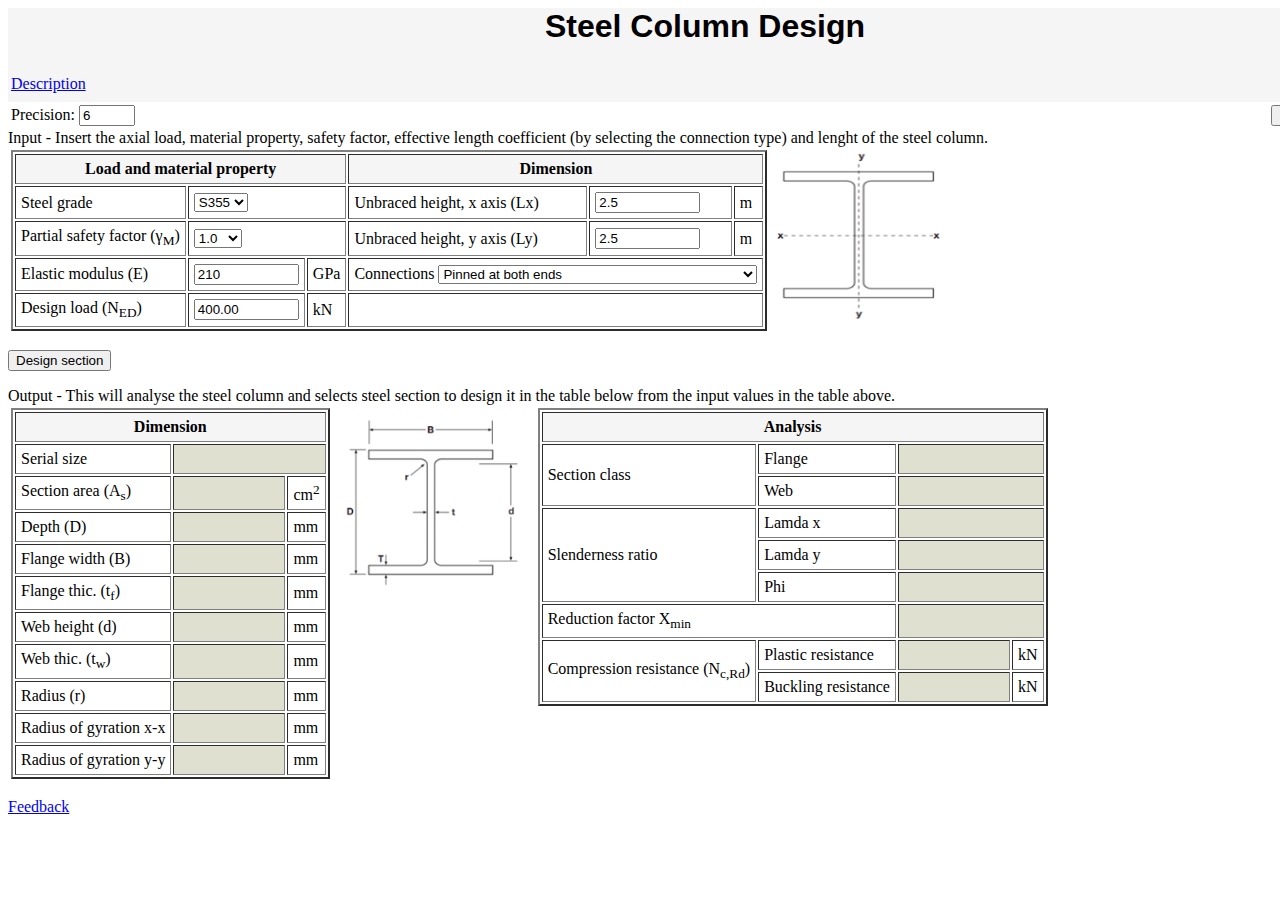
<file: Steel column design.html>
<html lang="en-US" class = "steelColumnDesign">
<head>
  <title>Steel Column Design </title>
  <script src="general.js"></script>
  <script src="steelcolumn.js"></script>
  <link rel="stylesheet" type="text/css" href="stylesSteelColumnDesign.css">
</head>
<body>
  <div style="background-color: whitesmoke">
    <center><h1>Steel Column Design</h1></center>
    <table width = "100%">
      <tr>
        <td>
          <a href="Steel column description.pdf">Description</a>
        </td>
        <td>
          <table border="2" align = "right">
            <tr>
              <th class= "tb">EUROCODE 3</th>
            </tr>
          </table>
        </td>
      </tr>
    </table>
  </div>
  <table width="100%">
    <tr>
      <td><p>Precision: <input type="number" id="digits" value="6" min="1" max="10"></p></td>
      <td align="right"><button onclick="pagePrint()">Print</button><input  type="button" onclick="reset_page()" value="Reset page" ></td>
    </tr>
  </table>
  Input - Insert the axial load, material property, safety factor, effective length coefficient (by selecting the connection type)  and lenght of the steel column.
  <table>
    <tr>
      <td>
        <table border="2" cellpadding="5">
          <tr>
            <th colspan="3">Load and material property</th>
            <th colspan="3">Dimension</th>
          </tr>
          <tr>
            <td>Steel grade</td>
            <td colspan="2"><select id="steelType">                  <!--Steel yield Strength  -->
              <option value="235000"            >S235</option>
              <option value="275000"            >S275</option>
              <option value="355000"    selected>S355</option>
              <option value="420000"            >S420</option>
              <option value="460000"            >S460</option>
            </select></td>
            <td>Unbraced height, x axis (Lx)</td>
            <td><input type="text" id="lx" value="2.5" size="10"></td>
            <td>m</td>
          </tr>
          <tr>
            <td>Partial safety factor (&gamma;<sub>M</sub>)</td>
            <td colspan="2">
              <select id="materialSfType">
                <option value="1.0"         selected>1.0</option>     <!--Safety factor for the load-->
                <option value="1.25"                >1.25</option>
                <option value="1.35"                >1.35</option>
              </select></td>
              <td>Unbraced height, y axis (Ly)</td>
              <td><input type="text" id="ly" value="2.5" size="10"></td>
              <td>m</td>
            </tr>
            <tr>
              <td>Elastic modulus (E)</td>
              <td><input type="text" id="elasMod" value="210" size="10"></td>
              <td>GPa</td>
              <td colspan="3"> Connections
                <select id="connectionType">
                  <option value="1.0"        selected>Pinned at both ends</option>                             <!--Effective length factor for alternative end connections-->
                  <option value="0.7"                >Fixed at one end; pinned at the other end</option>
                  <option value="0.5"                >Fixed at both ends</option>
                  <option value="2.0"                >Fixed at one end; free at the other end (cantilever)</option>
                </select>
              </td>
            </tr>
            <tr>
              <td>Design load (N<sub>ED</sub>)</td>
              <td><input type="text" id="dLoad" value="400.00" size="10"></td>
              <td>kN</td>
              <td colspan="3"></td>
            </tr>
          </table>
        </td>
        <td valign="top"><img src="steel section axis.PNG" alt="Steel section" width="170" height="170"></td>
      </tr>
    </table>
    <p><button onclick="designSection()">Design section</button></p>
    Output - This will analyse the steel column and selects steel section to design it in the table below from the input values in the table above.
    <table>
      <tr>
        <td>
          <table border="2" cellpadding="5">
            <tr>
              <th colspan="3">Dimension</th>
            </tr>
            <tr>
              <td>Serial size</td>
              <td colspan="2" class="output"><p id="serialSize"></p></td>
            </tr>
            <tr>
              <td>Section area (A<sub>s</sub>)</td>
              <td class="output"><p id="steelsec"></p></td>
              <td>cm<sup>2</sup></td>
            </tr>
            <tr>
              <td>Depth (D)</td>
              <td class="output"><p id="depth"></p></td>
              <td>mm</td>
            </tr>
            <tr>
              <td>Flange width (B)</td>
              <td class="output"><p id="flangeWidth"></p></td>
              <td>mm</td>
            </tr>
            <tr>
              <td>Flange thic. (t<sub>f</sub>)</td>
              <td class="output"><p id="thicFlange"></p></td>
              <td>mm</td>
            </tr>
            <tr>
              <td>Web height (d)</td>
              <td class="output"><p id="heightWeb"></p></td>
              <td>mm</td>
            </tr>
            <tr>
              <td>Web thic. (t<sub>w</sub>)</td>
              <td class="output"><p id="thicWeb"></p></td>
              <td>mm</td>
            </tr>
            <tr>
              <td>Radius (r)</td>
              <td class="output"><p id="rad"></p></td>
              <td>mm</td>
            </tr>
            <tr>
              <td>Radius of gyration x-x</td>
              <td class="output"><p id="radGyr_x"></p></td>
              <td>mm</td>
            </tr>
            <tr>
              <td>Radius of gyration y-y</td>
              <td class="output"><p id="radGyr_y"></p></td>
              <td>mm</td>
            </tr>
          </table>
          <td valign="top"><img src="steelsection.png" alt="Steel section" width="200" height="200"></td>
          <td valign="top">
            <table border="2" cellpadding="5">
              <tr>
                <th colspan="4">Analysis</th>
              </tr>
              <tr>
                <td rowspan="2">Section class</td>
                <td>Flange</td>
                <td colspan="2" class="output"><p id="clsFlange"></p></td>
                <tr>
                  <td>Web</td>
                  <td colspan="2" class="output"><p id="clsWeb"></p></td>
                </tr>
              </tr>
              <tr>
                <td rowspan="3">Slenderness ratio</td>
                <td>Lamda x</td>
                <td colspan="2" class="output"><p id="slendCoffiX"></p></td>
              </tr>
              <tr>
                <td>Lamda y</td>
                <td colspan="2" class="output"><p id="slendCoffiY"></p></td>
              </tr>
              <tr>
                <td>Phi</td>
                <td colspan="2" class="output"><p id="phi"></p></td>
              </tr>
              <tr>
                <td colspan="2">Reduction factor X<sub>min</sub></td>
                <td colspan="2" class="output"><p id="redFactor"></p></td>
              </tr>
              <tr>
                <td rowspan="2">Compression resistance (N<sub>c,Rd</sub>)</td>
                <td>Plastic resistance</td>
                <td class="output"><p id="plasresist"></p></td>
                <td>kN</td>
              </tr>
              <tr>
                <td>Buckling resistance </td>
                <td class="output"><p id="buckresist"></p></td>
                <td>kN</td>
              </tr>
            </table>
          </td>
        </tr>
      </table>
      <p><a href="https://docs.google.com/forms/d/e/1FAIpQLSde0bCYtR6VvRqPxVfFQopgrSy5dpr92JmrSDg79cCn24SvMQ/viewform?usp=sf_link">Feedback</a></p>
    </body>
    </html>
</file>
<file: githubWebSiteStyle.css>
body
{
   font-family: "Times New Roman", Times, serif;
  
}


h1
{
   font-family: "Arial", Helvetica, sans-serif;
   color: black;
}


h2
{
   font-family: "Arial", Helvetica, sans-serif;
   color: red;
}


th
{
   font-family: "Times New Roman", Times, serif;
   color: black;
   font-style: normal;
   font-weight: bold;
}

.gitHubStyle
{
   position: relative;
   min-width: 1510px;   
   min-height: 720px;
   
}
</file>
<file: stylesBeamDesign.css>
.header_footer
{
   background-color: whitesmoke;
}
body
{
   font-family: "Times New Roman", Times, serif;
  
}


h1
{
   font-family: "Arial", Helvetica, sans-serif;
   color: black;
}


h2
{
   font-family: "Arial", Helvetica, sans-serif;
   color: red;
}


th
{
   font-family: "Times New Roman", Times, serif;
   color: black;
   font-style: normal;
   font-weight: bold;
   background-color: whitesmoke;
}

.tb
{
   font-family: "Times New Roman", Times, serif;
   color: rgb(22, 28, 110);
   font-style: italic;
   font-weight: bold;
   background-color: whitesmoke;
}

.output
{
   background-color: #e0e0d1;
}

.beamDesign
{
   position: relative;
   min-width: 1410px;   
   min-height: 720px;
   
}
</file>
<file: flatSlabStyles.css>
.header_footer
{
   background-color: whitesmoke;
}
body
{
   font-family: "Times New Roman", Times, serif;
}


h1
{
   font-family: "Arial", Helvetica, sans-serif;
   color: black;
}


h2
{
   font-family: "Arial", Helvetica, sans-serif;
   color: red;
}


th
{
   font-family: "Times New Roman", Times, serif;
   color: black;
   font-style: normal;
   font-weight: bold;
   background-color: whitesmoke;
}

.output
{
   background-color: #e0e0d1;
}
.flatSlabDesign
{
   position: relative;
   min-width: 1410px;   
   min-height: 720px;
   
}

.tb
{
   font-family: "Times New Roman", Times, serif;
   color: rgb(22, 28, 110);
   font-style: italic;
   font-weight: bold;
   background-color: whitesmoke;
}
</file>
<file: stylesSteelColumnDesign.css>
.header_footer
{
   background-color: whitesmoke;
}
body
{
   font-family: "Times New Roman", Times, serif;
}


h1
{
   font-family: "Arial", Helvetica, sans-serif;
   color: black;
}


h2
{
   font-family: "Arial", Helvetica, sans-serif;
   color: red;
}


th
{
   font-family: "Times New Roman", Times, serif;
   color: black;
   font-style: normal;
   font-weight: bold;
   background-color: whitesmoke;
}

.tb
{
   font-family: "Times New Roman", Times, serif;
   color: rgb(22, 28, 110);
   font-style: italic;
   font-weight: bold;
   background-color: whitesmoke;
}

.output
{
   background-color: #e0e0d1;
   width: 100;
}

.steelColumnDesign
{
   position: relative;
   min-width: 1410px;   
   min-height: 720px;
   
}
</file>
<file: padFoundationStyle.css>
.header_footer
{
   background-color: whitesmoke;
}
body
{
   font-family: "Times New Roman", Times, serif;
}


h1
{
   font-family: "Arial", Helvetica, sans-serif;
   color: black;
}


h2
{
   font-family: "Arial", Helvetica, sans-serif;
   color: red;
}


th
{
   font-family: "Times New Roman", Times, serif;
   color: black;
   font-style: normal;
   font-weight: bold;
   background-color: whitesmoke;
}
.tb
{
   font-family: "Times New Roman", Times, serif;
   color: rgb(22, 28, 110);
   font-style: italic;
   font-weight: bold;
   background-color: whitesmoke;
}
.output
{
   background-color: #e0e0d1;
}

.padFoundationDesign
{
   position: relative;
   min-width: 1500px;   
   min-height: 720px;
   
}
</file>
